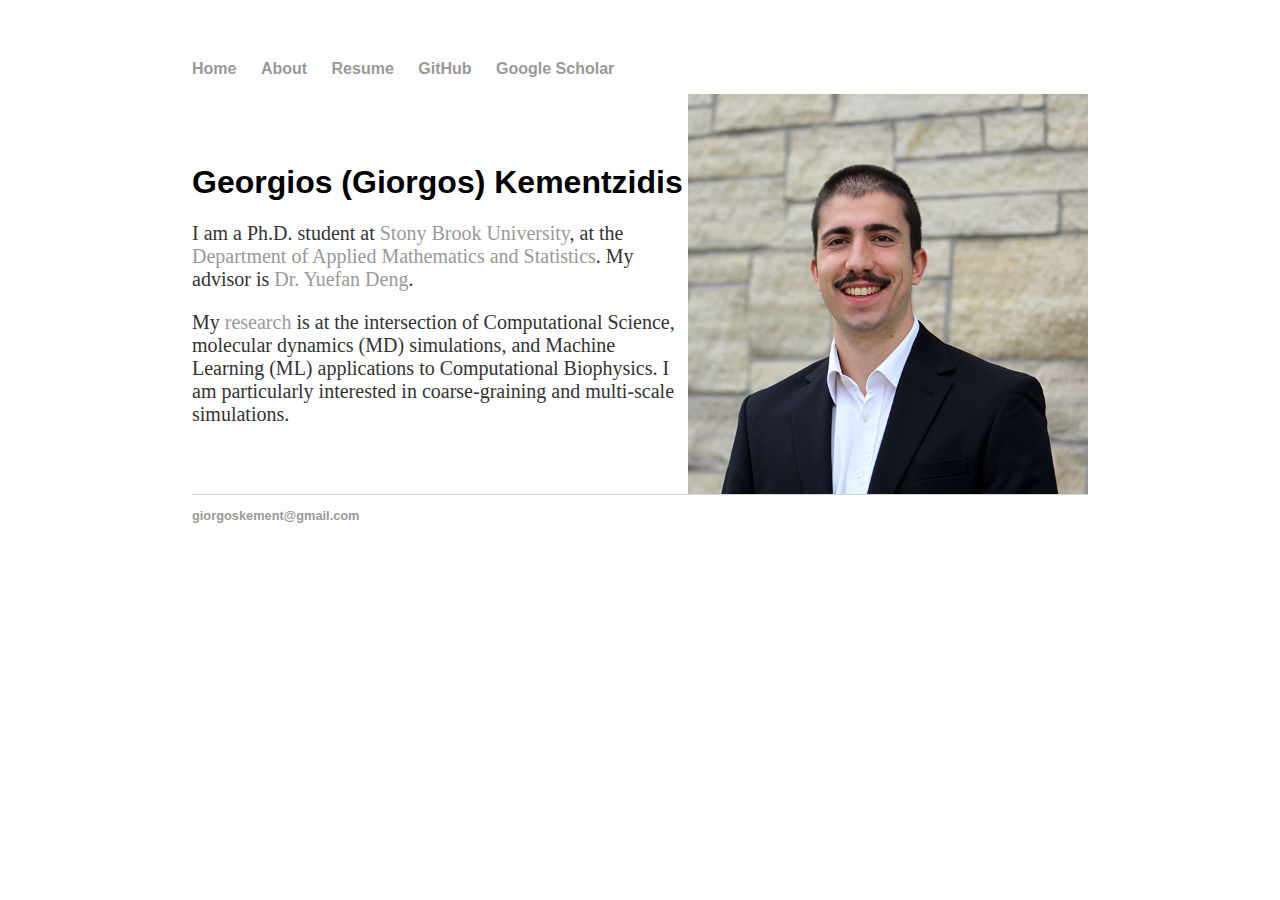
<file: index.html>
<!DOCTYPE html>
<html>
<head>
   <title>Georgios (Giorgos) Kementzidis</title>
   <link rel="stylesheet" href="css/styles.css">
   <style>
      .container {
         display: flex;
         align-items: center;
      }

      .blurb {
         flex: 1;
      }
   </style>
</head>
<body>
   <nav>
      <ul>
         <li><a href="https://gkementzidis.github.io/gkementzidis/index.html">Home</a></li>
         <li><a href="https://gkementzidis.github.io/gkementzidis/about.html">About</a></li>
         <li><a href="https://gkementzidis.github.io/gkementzidis/resume.html">Resume</a></li>
         <li><a href="https://github.com/gkementzidis">GitHub</a></li>
         <li><a href="https://scholar.google.com/citations?user=CQnj1CUAAAAJ&hl=en">Google Scholar</a></li>
      </ul>
   </nav>
   <div class="container">
      <div class="blurb">
         <h1>Georgios (Giorgos) Kementzidis</h1>
         <p>I am a Ph.D. student at <a href="https://stonybrook.edu/">Stony Brook University</a>, at the <a href="https://www.stonybrook.edu/commcms/ams/">Department of Applied Mathematics and Statistics</a>. My advisor is <a href="https://scholar.google.com/citations?user=9k2KwC4AAAAJ&hl=en">Dr. Yuefan Deng</a>.</p>
         <p>My <a href="https://scholar.google.com/citations?user=CQnj1CUAAAAJ&hl=en">research</a> is at the intersection of Computational Science, molecular dynamics (MD) simulations, and Machine Learning (ML) applications to Computational Biophysics. I am particularly interested in coarse-graining and multi-scale simulations.</p>
      </div>
      <img src="linkedin_pic.jpg" width="400" height="400" style="float: left;">
   </div>
   <footer>
      <ul>
         <li><a href="mailto:giorgoskement@gmail.com">giorgoskement@gmail.com</a></li>
      </ul>
   </footer>
</body>
</html>
</file>
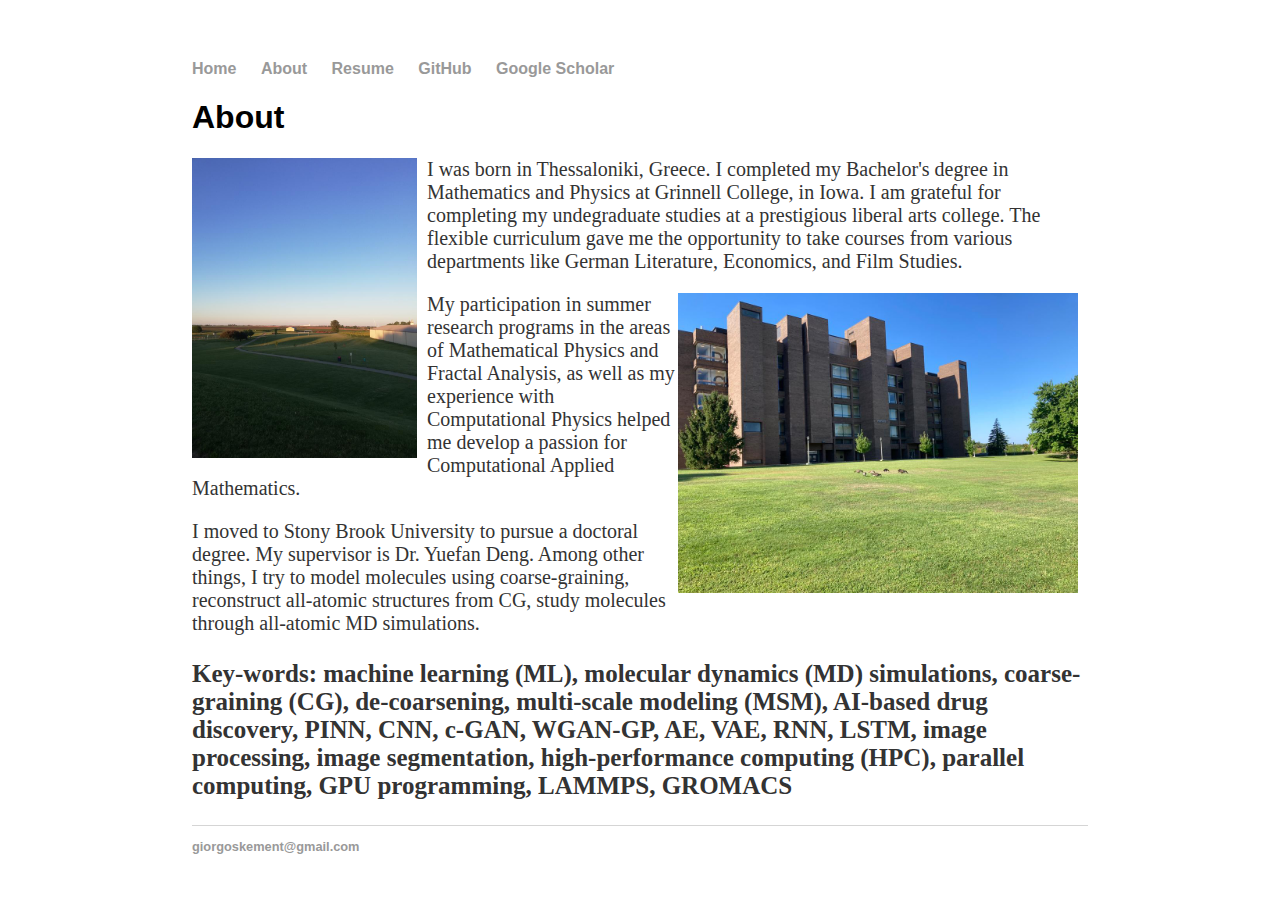
<file: about.html>
<!DOCTYPE html>
<html>
<head>
   <title>About</title>
   <link rel="stylesheet" href="css/styles.css">
</head>
<body>
   <nav>
      <ul>
         <li><a href="https://gkementzidis.github.io/gkementzidis/index.html">Home</a></li>
         <li><a href="https://gkementzidis.github.io/gkementzidis/about.html">About</a></li>
         <li><a href="https://gkementzidis.github.io/gkementzidis/resume.html">Resume</a></li>
	 <li><a href="https://github.com/gkementzidis">GitHub</a></li>	               
	 <li><a href="https://scholar.google.com/citations?user=CQnj1CUAAAAJ&hl=en">Google Scholar</a></li>
      </ul>
   </nav>
   <div class="container">
      <h1>About</h1>
	<img src="ahrens_park.jpg" height="300" style="float: left; margin-right: 10px;">
      <p>I was born in Thessaloniki, Greece. I completed my Bachelor's degree in Mathematics and Physics at Grinnell College, in Iowa. I am grateful for completing
        my undegraduate studies at a prestigious liberal arts college. The flexible curriculum gave me the opportunity to take courses from various departments
         like German Literature, Economics, and Film Studies.</p>
      <img src="physics_sbu.jpg" height="300" padding:25px style="float: right; margin-right:10px">
      <p>My participation in summer research programs in the areas of Mathematical Physics and Fractal Analysis, as well as my experience 
         with Computational Physics helped me develop a passion for Computational Applied Mathematics.</p>
      <p>I moved to Stony Brook University to pursue a doctoral degree. My supervisor is Dr. Yuefan Deng. Among other things, I try to model molecules using coarse-graining, reconstruct all-atomic structures from CG, 
	      study molecules through all-atomic MD simulations.</p>
      <p style="font-size: 25px;"><b>Key-words: machine learning (ML), molecular dynamics (MD) simulations, coarse-graining (CG), de-coarsening, multi-scale modeling (MSM), AI-based drug discovery, PINN, 
         CNN, c-GAN, WGAN-GP, AE, VAE, RNN, LSTM, image processing, image segmentation, high-performance computing (HPC), parallel computing, GPU programming, LAMMPS, GROMACS</b></p>
   </div>
   <footer>
      <ul>
         <li><a href="mailto:giorgoskement@gmail.com">giorgoskement@gmail.com</a></li>
      </ul>
   </footer>
</body>
</html>
</file>
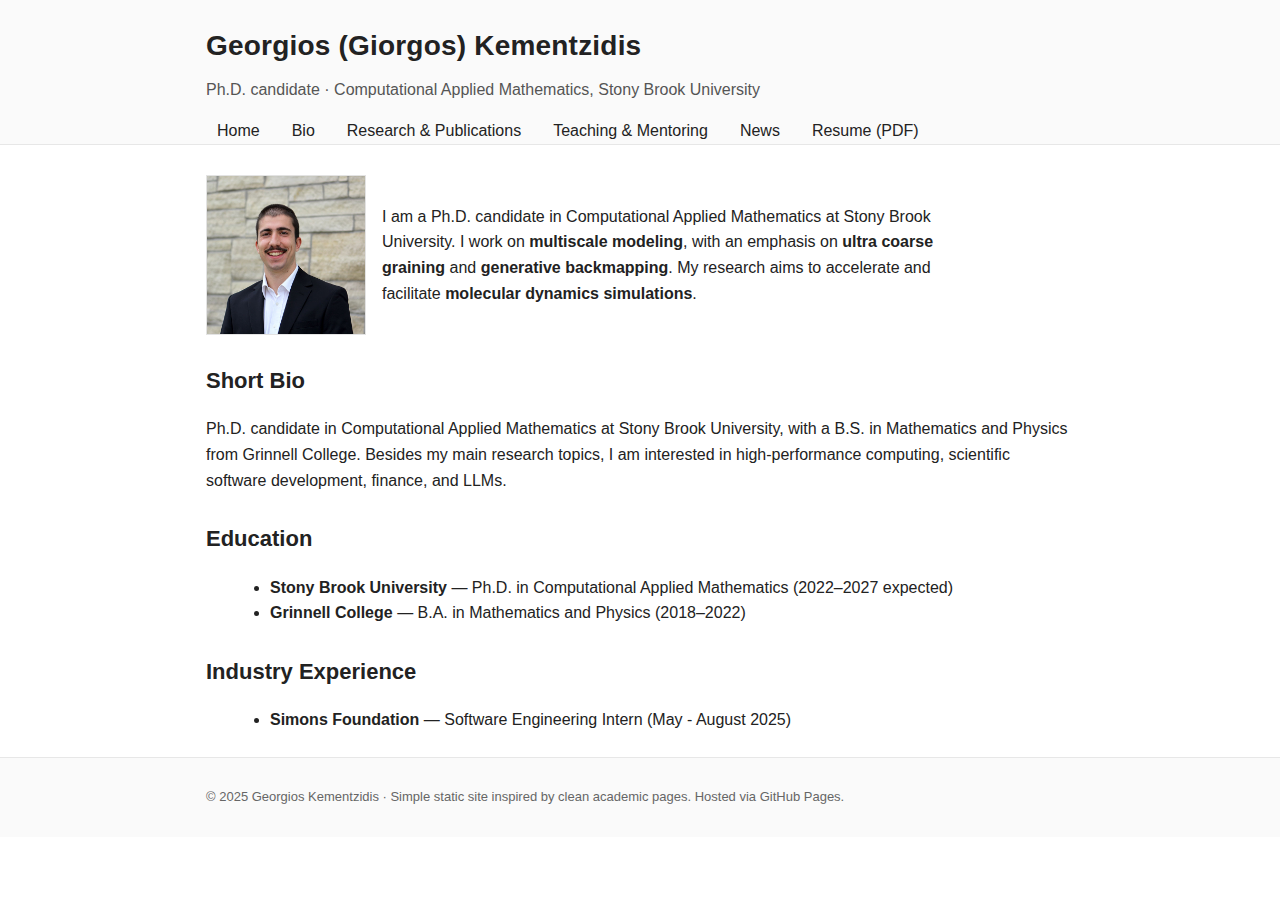
<file: bio.html>
<!doctype html>
<html lang="en">
<head>
  <meta charset="utf-8">
  <meta name="viewport" content="width=device-width, initial-scale=1">
  <title>Giorgos Kementzidis — Bio</title>
  <meta name="description" content="Giorgos Kementzidis — Personal academic page">
  <meta name="generator" content="static-html">
  <link rel="icon" href="data:image/svg+xml,<svg xmlns=%22http://www.w3.org/2000/svg%22 viewBox=%220 0 100 100%22><text y=%22.9em%22 font-size=%2290%22>🧮</text></svg>">
  <link rel="stylesheet" href="assets/style.css">
</head>
<body>
<header>
  <div class="container">
    <h1 class="site-title">Georgios (Giorgos) Kementzidis</h1>
    <p class="site-subtitle">Ph.D. candidate · Computational Applied Mathematics, Stony Brook University</p>
  </div>
  
    <nav class="container" aria-label="Main Navigation">
      <ul>
        <li><a href="index.html">Home</a></li>
        <li><a href="bio.html">Bio</a></li>
        <li><a href="research.html">Research &amp; Publications</a></li>
        
        <li><a href="teaching.html">Teaching &amp; Mentoring</a></li>
        <li><a href="news.html">News</a></li>
        <li><a href="assets/GeorgiosKementzidisOct25.pdf">Resume (PDF)</a></li>
      </ul>
    </nav>
    
</header>
<main class="container">

<section id="portrait" style="margin-top: 30px;">
  <div style="display:flex; gap:16px; align-items:center; flex-wrap:wrap;">
    <img alt="Portrait of Giorgos" src="assets/linkedin_pic.jpg" style="width:160px;height:160px;object-fit:cover;border:1px solid #e3e3e3;"/>
    <p style="max-width:600px;margin:0;">
      I am a Ph.D. candidate in Computational Applied Mathematics at Stony Brook University. 
      I work on <b>multiscale modeling</b>, with an emphasis on <b>ultra coarse graining</b> and <b>generative backmapping</b>. My research aims to accelerate and facilitate <b>molecular dynamics simulations</b>. 
    </p>
  </div>
</section>

<section>
  <h2>Short Bio</h2>
  <p>Ph.D. candidate in Computational Applied Mathematics at Stony Brook University, with a B.S. in Mathematics and Physics from Grinnell College. Besides my main research topics, I am interested in high-performance computing, scientific software development, finance, and LLMs.</p>
</section>

<section>
  <h2>Education</h2>
  <ul>
    <li><strong>Stony Brook University</strong> — Ph.D. in Computational Applied Mathematics (2022–2027 expected)</li>
    <li><strong>Grinnell College</strong> — B.A. in Mathematics and Physics (2018–2022)</li>
  </ul>
</section>

<section>
  <h2>Industry Experience</h2>
  <ul>
    <li><strong>Simons Foundation</strong> — Software Engineering Intern (May - August 2025)</li>
  </ul>
</section>

</main>
<footer>
  <div class="container">
    <p>© 2025 Georgios Kementzidis · Simple static site inspired by clean academic pages. Hosted via GitHub Pages.</p>
  </div>
</footer>
</body>
</html>
</file>
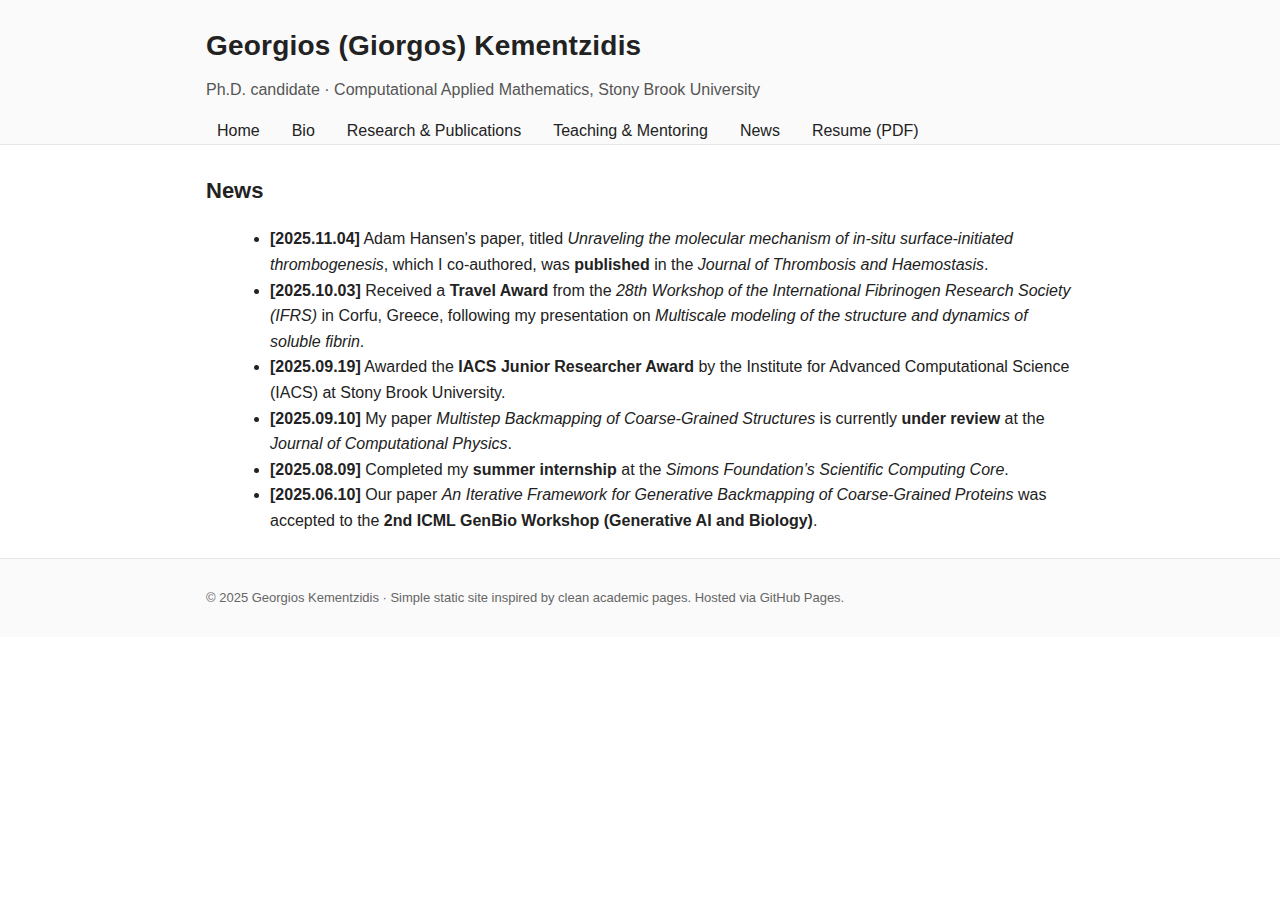
<file: news.html>
<!DOCTYPE html>
<html lang="en">
<head>
<meta charset="utf-8"/>
<meta name="viewport" content="width=device-width, initial-scale=1"/>
<title>Giorgos Kementzidis — News</title>
<meta name="description" content="Giorgos Kementzidis — Personal academic page"/>
<meta name="generator" content="static-html"/>
<link rel="icon" href="data:image/svg+xml,<svg xmlns=%22http://www.w3.org/2000/svg%22 viewBox=%220 0 100 100%22><text y=%22.9em%22 font-size=%2290%22>🧮</text></svg>"/>
<link rel="stylesheet" href="assets/style.css"/>
</head>
<body>
<header>
<div class="container">
<h1 class="site-title">Georgios (Giorgos) Kementzidis</h1>
<p class="site-subtitle">Ph.D. candidate · Computational Applied Mathematics, Stony Brook University</p>
</div>
<nav class="container" aria-label="Main Navigation">
<ul>
<li><a href="index.html">Home</a></li>
<li><a href="bio.html">Bio</a></li>
<li><a href="research.html">Research &amp; Publications</a></li>
<li><a href="teaching.html">Teaching &amp; Mentoring</a></li>
<li><a href="news.html" aria-current="page">News</a></li>
<li><a href="assets/GeorgiosKementzidisOct25.pdf">Resume (PDF)</a></li>
</ul>
</nav>
</header>
<main class="container">
<section id="news">
<h2>News</h2>
<ul>
  <li><strong>[2025.11.04]</strong> Adam Hansen's paper, titled <em>Unraveling the molecular mechanism of in-situ surface-initiated thrombogenesis</em>, which I co-authored, was <strong>published</strong> in the <em>Journal of Thrombosis and Haemostasis</em>. </li>

  <li><strong>[2025.10.03]</strong> Received a <strong>Travel Award</strong> from the <em>28th Workshop of the International Fibrinogen Research Society (IFRS)</em> in Corfu, Greece, following my presentation on <em>Multiscale modeling of the structure and dynamics of soluble fibrin</em>.</li>

  <li><strong>[2025.09.19]</strong> Awarded the <strong>IACS Junior Researcher Award</strong> by the Institute for Advanced Computational Science (IACS) at Stony Brook University.</li>

  <li><strong>[2025.09.10]</strong> My paper <em>Multistep Backmapping of Coarse-Grained Structures</em> is currently <strong>under review</strong> at the <em>Journal of Computational Physics</em>.</li>

  <li><strong>[2025.08.09]</strong> Completed my <strong>summer internship</strong> at the <em>Simons Foundation’s Scientific Computing Core</em>.</li>

  <li><strong>[2025.06.10]</strong> Our paper <em>An Iterative Framework for Generative Backmapping of Coarse-Grained Proteins</em> was accepted to the <strong>2nd ICML GenBio Workshop (Generative AI and Biology)</strong>.</li>
</ul>
<!-- <p class="small">Tip: Keep items concise and timestamped (e.g., [YYYY.MM.DD]). Older news may be archived periodically.</p> -->
</section>
</main>
<footer>
<div class="container">
<p>© 2025 Georgios Kementzidis · Simple static site inspired by clean academic pages. Hosted via GitHub Pages.</p>
</div>
</footer>
</body>
</html>
</file>
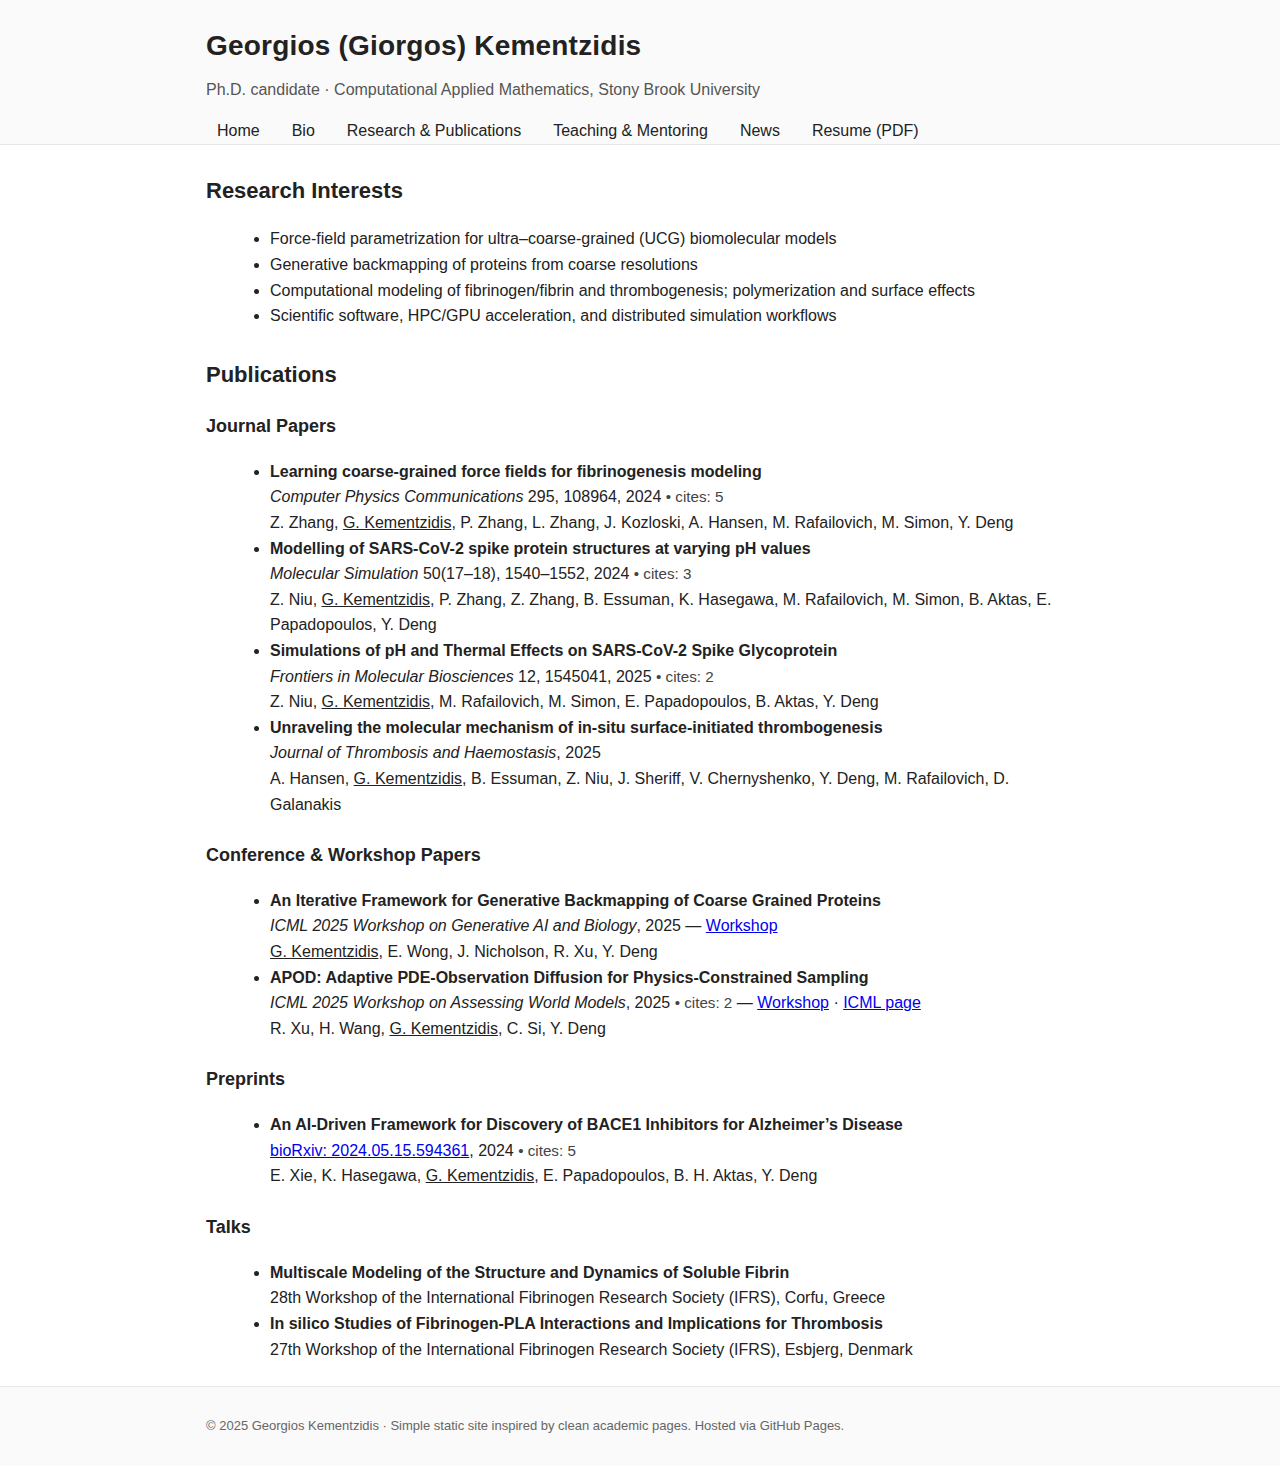
<file: papers.html>
<!doctype html>
<meta charset="utf-8">
<title>Redirecting…</title>
<link rel="canonical" href="research.html#publications">
<meta http-equiv="refresh" content="0; url=research.html#publications">
<p>If you are not redirected automatically, <a href="research.html#publications">click here</a>.</p>
</file>
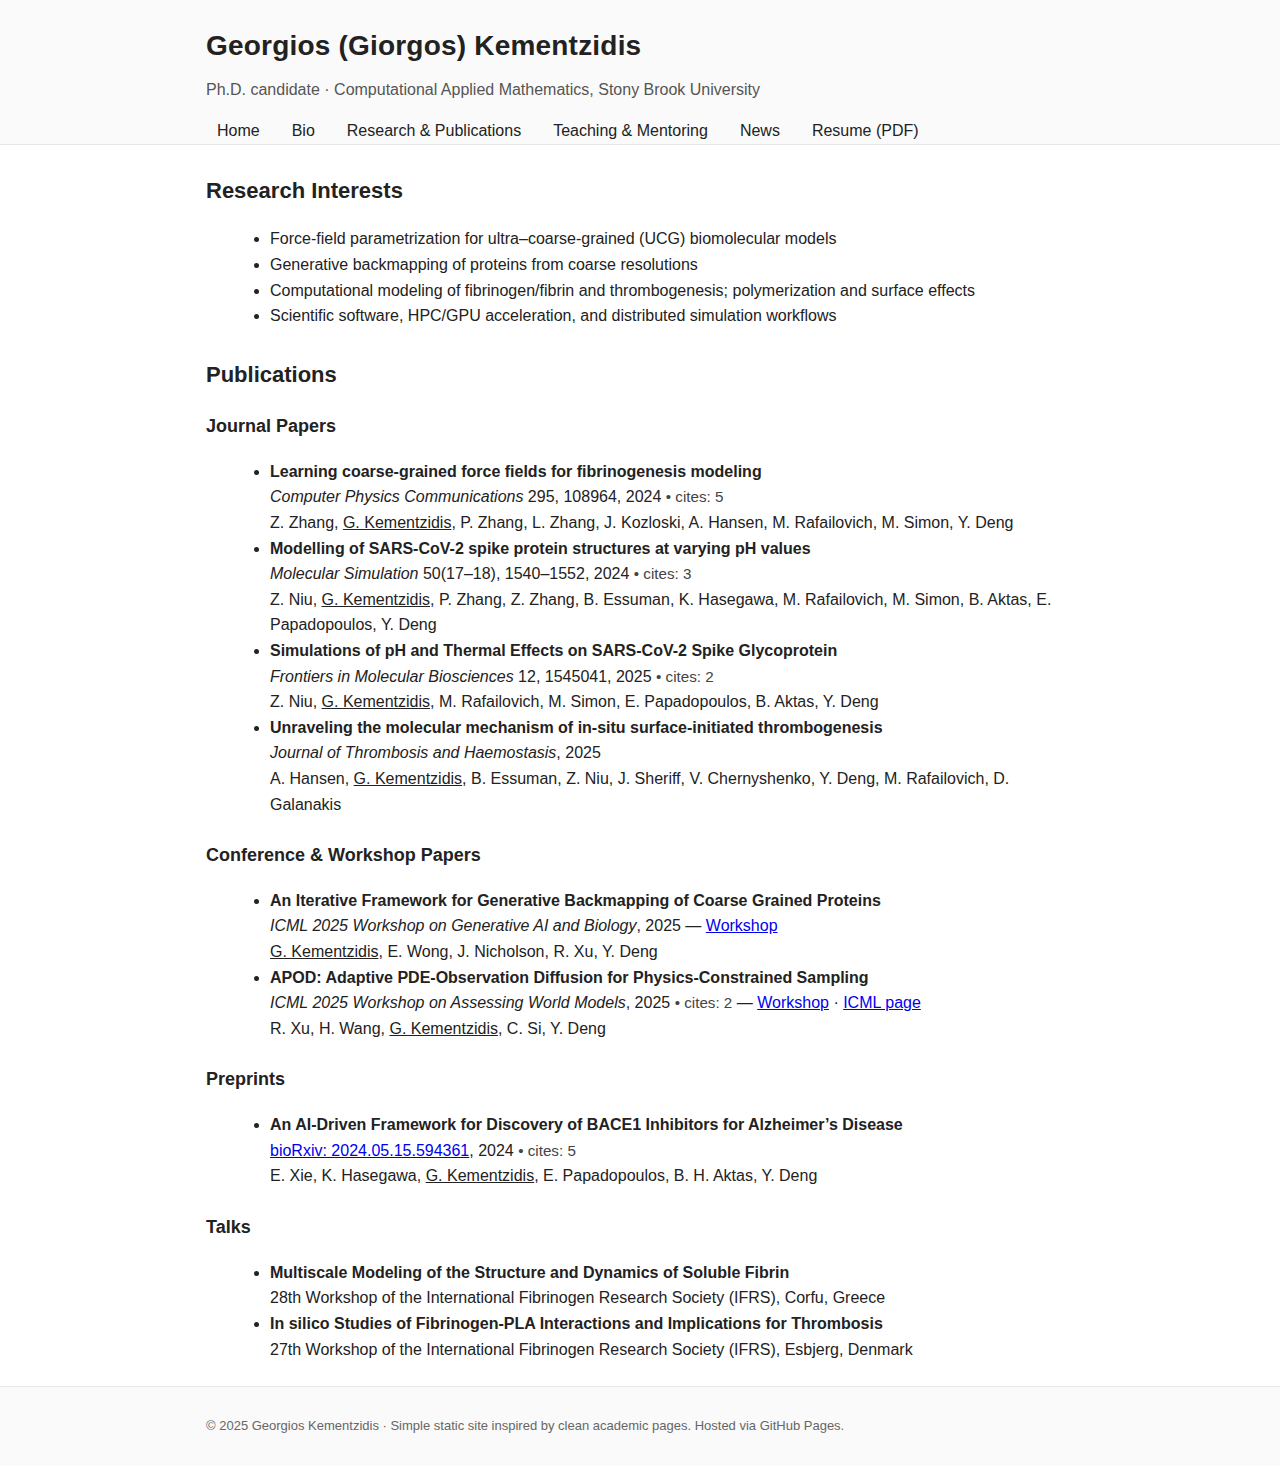
<file: research.html>
<!doctype html>
<html lang="en">
<head>
  <meta charset="utf-8">
  <meta name="viewport" content="width=device-width, initial-scale=1">
  <title>Georgios Kementzidis — Research &amp; Publications</title>
  <meta name="description" content="Georgios (Giorgos) Kementzidis — Personal academic page">
  <meta name="generator" content="static-html">
  <link rel="icon" href="data:image/svg+xml,<svg xmlns=%22http://www.w3.org/2000/svg%22 viewBox=%220 0 100 100%22><text y=%22.9em%22 font-size=%2290%22>🧮</text></svg>">
  <link rel="stylesheet" href="assets/style.css">
</head>
<body>
<header>
  <div class="container">
    <h1 class="site-title">Georgios (Giorgos) Kementzidis</h1>
    <p class="site-subtitle">Ph.D. candidate · Computational Applied Mathematics, Stony Brook University</p>
  </div>

  <nav class="container" aria-label="Main Navigation">
    <ul>
      <li><a href="index.html">Home</a></li>
      <li><a href="bio.html">Bio</a></li>
      <li><a href="research.html" aria-current="page">Research &amp; Publications</a></li>
      <li><a href="teaching.html">Teaching &amp; Mentoring</a></li>
      <li><a href="news.html">News</a></li>
      <li><a href="assets/Georgios_Kementzidis_CV.pdf">Resume (PDF)</a></li>
    </ul>
  </nav>
</header>

<main class="container">

  <section>
    <h2>Research Interests</h2>
    <ul>
      <li>Force-field parametrization for ultra–coarse-grained (UCG) biomolecular models</li>
      <li>Generative backmapping of proteins from coarse resolutions</li>
      <li>Computational modeling of fibrinogen/fibrin and thrombogenesis; polymerization and surface effects</li>
      <li>Scientific software, HPC/GPU acceleration, and distributed simulation workflows</li>
    </ul>
  </section>

  <section id="publications">
    <h2>Publications</h2>

    <section>
      <h3>Journal Papers</h3>
      <ul>
        <li>
          <strong>Learning coarse-grained force fields for fibrinogenesis modeling</strong><br>
          <em>Computer Physics Communications</em> 295, 108964, 2024
          <span class="small">• cites: 5</span><br>
          Z. Zhang, <u>G. Kementzidis</u>, P. Zhang, L. Zhang, J. Kozloski, A. Hansen, M. Rafailovich, M. Simon, Y. Deng
        </li>
        <li>
          <strong>Modelling of SARS-CoV-2 spike protein structures at varying pH values</strong><br>
          <em>Molecular Simulation</em> 50(17–18), 1540–1552, 2024
          <span class="small">• cites: 3</span><br>
          Z. Niu, <u>G. Kementzidis</u>, P. Zhang, Z. Zhang, B. Essuman, K. Hasegawa, M. Rafailovich, M. Simon, B. Aktas, E. Papadopoulos, Y. Deng
        </li>
        <li>
          <strong>Simulations of pH and Thermal Effects on SARS-CoV-2 Spike Glycoprotein</strong><br>
          <em>Frontiers in Molecular Biosciences</em> 12, 1545041, 2025
          <span class="small">• cites: 2</span><br>
          Z. Niu, <u>G. Kementzidis</u>, M. Rafailovich, M. Simon, E. Papadopoulos, B. Aktas, Y. Deng
        </li>
        <li>
          <strong>Unraveling the molecular mechanism of in-situ surface-initiated thrombogenesis</strong><br>
          <em>Journal of Thrombosis and Haemostasis</em>, 2025<br>
          A. Hansen, <u>G. Kementzidis</u>, B. Essuman, Z. Niu, J. Sheriff, V. Chernyshenko, Y. Deng, M. Rafailovich, D. Galanakis
        </li>
      </ul>
    </section>
    
    <section>
      <h3>Conference &amp; Workshop Papers</h3>
      <ul>
        <li>
          <strong>An Iterative Framework for Generative Backmapping of Coarse Grained Proteins</strong><br>
          <em>ICML 2025 Workshop on Generative AI and Biology</em>, 2025
          — <a href="https://genbio-workshop.github.io/2025/" target="_blank" rel="noopener">Workshop</a><br>
          <u>G. Kementzidis</u>, E. Wong, J. Nicholson, R. Xu, Y. Deng
        </li>
        <li>
          <strong>APOD: Adaptive PDE-Observation Diffusion for Physics-Constrained Sampling</strong><br>
          <em>ICML 2025 Workshop on Assessing World Models</em>, 2025
          <span class="small">• cites: 2</span>
          — <a href="https://www.worldmodelworkshop.org/" target="_blank" rel="noopener">Workshop</a> ·
          <a href="https://icml.cc/virtual/2025/workshop/39967" target="_blank" rel="noopener">ICML page</a><br>
          R. Xu, H. Wang, <u>G. Kementzidis</u>, C. Si, Y. Deng
        </li>
      </ul>
    </section>
    
    <section>
      <h3>Preprints</h3>
      <ul>
        <li>
          <strong>An AI-Driven Framework for Discovery of BACE1 Inhibitors for Alzheimer’s Disease</strong><br>
          <a href="https://www.biorxiv.org/content/10.1101/2024.05.15.594361v1" target="_blank" rel="noopener">bioRxiv: 2024.05.15.594361</a>, 2024
          <span class="small">• cites: 5</span><br>
          E. Xie, K. Hasegawa, <u>G. Kementzidis</u>, E. Papadopoulos, B. H. Aktas, Y. Deng
        </li>
      </ul>
    </section>

    <section>
      <h3>Talks</h3>
      <ul>
        <li>
          <strong>Multiscale Modeling of the Structure and Dynamics of Soluble Fibrin</strong><br>
          28th Workshop of the International Fibrinogen Research Society (IFRS), Corfu, Greece
        </li>
        <li>
          <strong>In silico Studies of Fibrinogen-PLA Interactions and Implications for Thrombosis</strong><br>
          27th Workshop of the International Fibrinogen Research Society (IFRS), Esbjerg, Denmark
        </li>
      </ul>
    </section>

  </section>

</main>

<footer>
  <div class="container">
    <p>© 2025 Georgios Kementzidis · Simple static site inspired by clean academic pages. Hosted via GitHub Pages.</p>
  </div>
</footer>
</body>
</html>
</file>
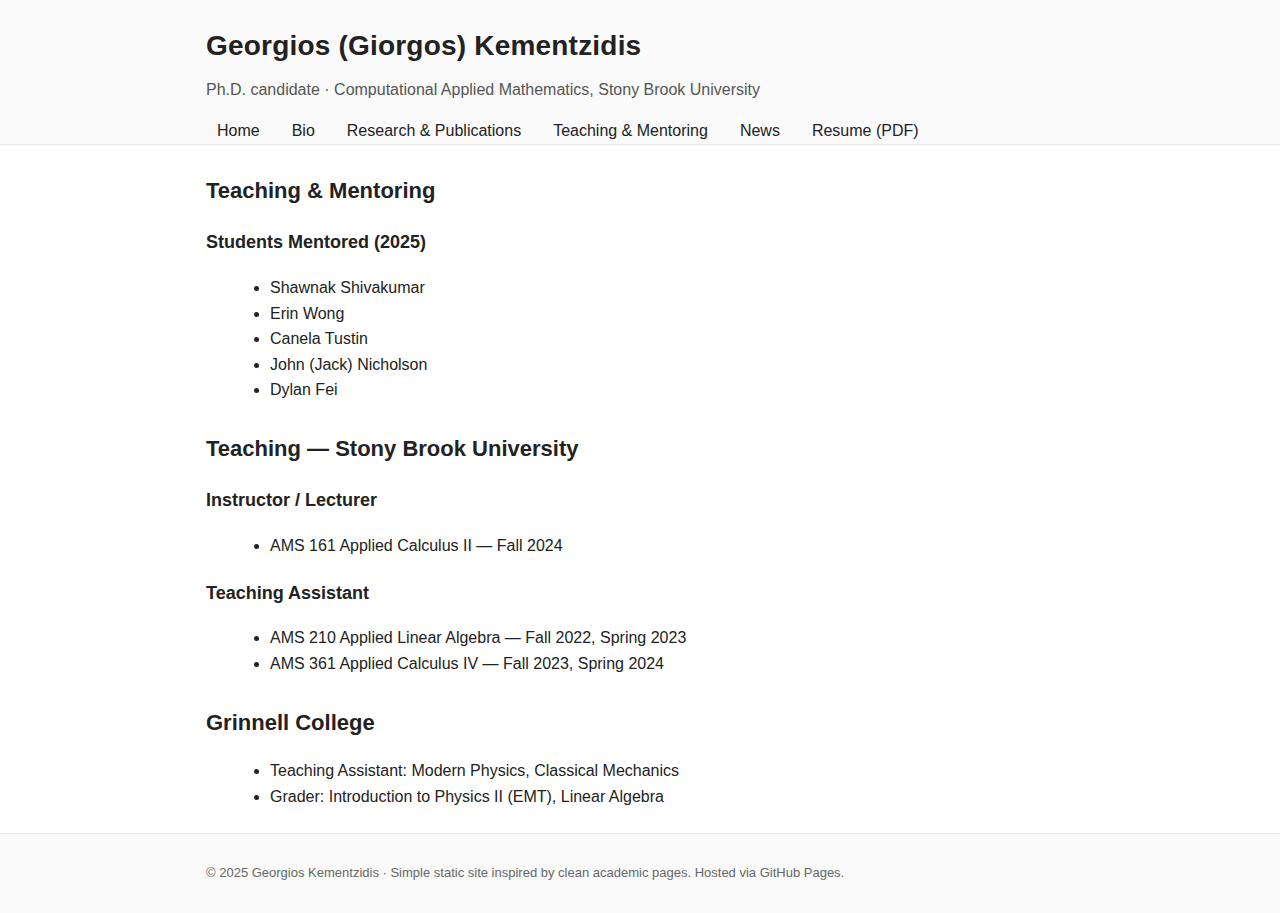
<file: teaching.html>
<!doctype html>
<html lang="en">
<head>
  <meta charset="utf-8">
  <meta name="viewport" content="width=device-width, initial-scale=1">
  <title>Giorgos Kementzidis — Teaching &amp; Mentoring</title>
  <meta name="description" content="Giorgos Kementzidis — Personal academic page">
  <meta name="generator" content="static-html">
  <link rel="icon" href="data:image/svg+xml,<svg xmlns=%22http://www.w3.org/2000/svg%22 viewBox=%220 0 100 100%22><text y=%22.9em%22 font-size=%2290%22>🧮</text></svg>">
  <link rel="stylesheet" href="assets/style.css">
</head>
<body>
<header>
  <div class="container">
    <h1 class="site-title">Georgios (Giorgos) Kementzidis</h1>
    <p class="site-subtitle">Ph.D. candidate · Computational Applied Mathematics, Stony Brook University</p>
  </div>
  
    <nav class="container" aria-label="Main Navigation">
      <ul>
        <li><a href="index.html">Home</a></li>
        <li><a href="bio.html">Bio</a></li>
        <li><a href="research.html">Research &amp; Publications</a></li>
        
        <li><a href="teaching.html">Teaching &amp; Mentoring</a></li>
        <li><a href="news.html">News</a></li>
        <li><a href="assets/GeorgiosKementzidisOct25.pdf">Resume (PDF)</a></li>
      </ul>
    </nav>
    
</header>
<main class="container">

<section id="mentoring">
  <h2>Teaching &amp; Mentoring</h2>
  <h3>Students Mentored (2025)</h3>
  <ul>
    <li>Shawnak Shivakumar</li>
    <li>Erin Wong</li>
    <li>Canela Tustin</li>
    <li>John (Jack) Nicholson</li>
    <li>Dylan Fei</li>
  </ul>
</section>


<section>
  <h2>Teaching — Stony Brook University</h2>
  <h3>Instructor / Lecturer</h3>
  <ul>
    <li>AMS 161 Applied Calculus II — Fall 2024</li>
  </ul>

  <h3>Teaching Assistant</h3>
  <ul>
    <li>AMS 210 Applied Linear Algebra — Fall 2022, Spring 2023</li>
    <li>AMS 361 Applied Calculus IV — Fall 2023, Spring 2024</li>
  </ul>
</section>

<section>
  <h2>Grinnell College</h2>
  <ul>
    <li>Teaching Assistant: Modern Physics, Classical Mechanics</li>
    <li>Grader: Introduction to Physics II (EMT), Linear Algebra</li>
  </ul>
</section>

</main>
<footer>
  <div class="container">
    <p>© 2025 Georgios Kementzidis · Simple static site inspired by clean academic pages. Hosted via GitHub Pages.</p>
  </div>
</footer>
</body>
</html>
</file>
<file: css/styles.css>
body {
    margin: 60px auto;
    width: 70%;
}
nav ul, footer ul {
    font-family:'Helvetica', 'Arial', 'Sans-Serif';
    padding: 0px;
    list-style: none;
    font-weight: bold;
}
nav ul li, footer ul li {
    display: inline;
    margin-right: 20px;
}
a {
    text-decoration: none;
    color: #999;
}
a:hover {
    text-decoration: underline;
}
h1 {
    font-size: 2em;
    font-family:'Helvetica', 'Arial', 'Sans-Serif';
}
p {
    font-size: 25px;
    font-size: 20px;
    color: #333;
}
footer {
    border-top: 1px solid #d5d5d5;
    font-size: .8em;
}

ul.posts { 
    margin: 20px auto 40px; 
    font-size: 1.1em;
}

ul.posts li {
    list-style: none;
}
</file>
<file: assets/style.css>
/* Minimal, clean academic theme (jemdoc-inspired) */
:root {
  --maxw: 900px;
  --accent: #333;
}
* { box-sizing: border-box; }
html, body { margin: 0; padding: 0; }
body {
  font-family: -apple-system, BlinkMacSystemFont, "Segoe UI", Roboto, Helvetica, Arial, "Noto Sans", "Liberation Sans", sans-serif;
  line-height: 1.6;
  color: #222;
  background: #fff;
}
header {
  border-bottom: 1px solid #e7e7e7;
  background: #fafafa;
}
.container { max-width: var(--maxw); margin: 0 auto; padding: 0 16px; }
.site-title {
  margin: 0; padding: 24px 0 8px 0;
  font-size: 28px; font-weight: 700; letter-spacing: 0.2px;
}
.site-subtitle { margin: 0 0 16px 0; color: #555; font-size: 16px; }
nav { padding-bottom: 12px; }
nav ul { list-style: none; padding: 0; margin: 0; display: flex; flex-wrap: wrap; gap: 10px; }
nav a {
  text-decoration: none; padding: 6px 10px; border-radius: 6px;
  border: 1px solid transparent; color: #222;
}
nav a:hover { border-color: #ddd; background: #f6f6f6; }
main { padding: 24px 0; }
h1 { font-size: 28px; margin: 0 0 12px 0; }
h2 { font-size: 22px; margin-top: 28px; }
h3 { font-size: 18px; margin-top: 20px; }
section { margin-bottom: 24px; }
ul { margin: 8px 0 8px 24px; }
footer {
  border-top: 1px solid #e7e7e7; color: #666; font-size: 13px;
  padding: 16px 0; background: #fafafa; margin-top: 24px;
}
.code { font-family: ui-monospace, SFMono-Regular, Menlo, Monaco, Consolas, "Liberation Mono", "Courier New", monospace; }
.small { font-size: 0.95em; color: #444; }
@media (max-width: 640px) {
  .site-title { font-size: 24px; }
  nav ul { gap: 6px; }
}
</file>
